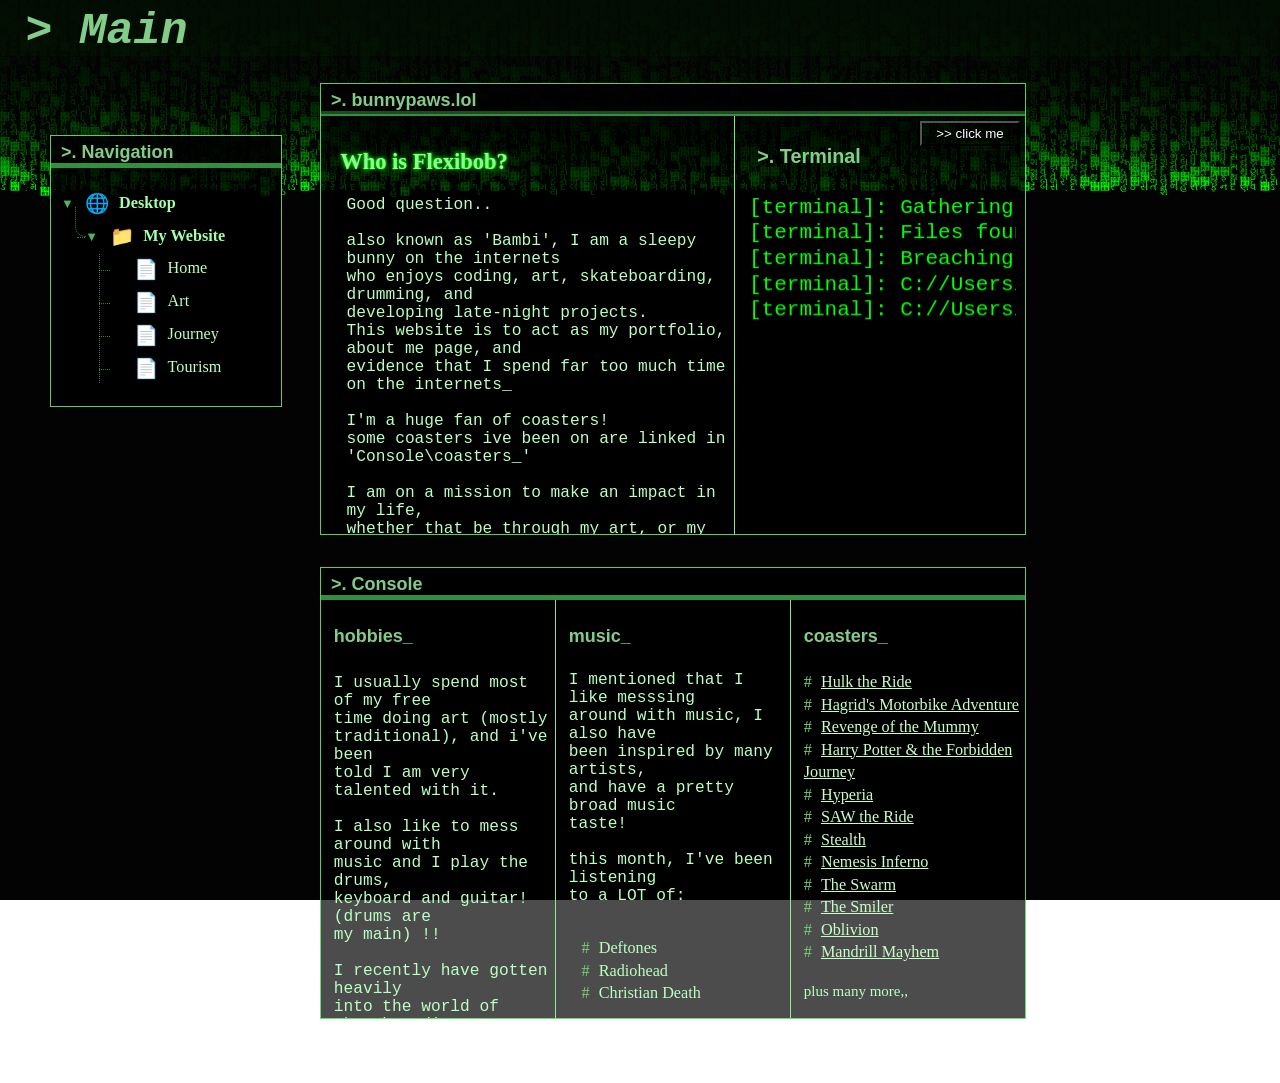
<file: index.html>
<!DOCTYPE html>
<html lang="en">

 	<head>
        	<meta charset="UTF-8">
        	<meta name="viewport" content="width=device-width, initial-scale=1">
        	<title>bunnypaws.lol </title>
		<link rel="stylesheet" href="main.css">
 	</head>
						<!-- file general stuff ^ -->



<body>
          <canvas id="matrix"></canvas>
          <script src="./script.js"></script>
		  <script src="sound.js"></script>

<!------------------------------------------ HEADER ------------------------------------------>
<header>
	<h1> > Main </h1>
</header>

<!------------------------------------------- MAIN ------------------------------------------->
<main>	
	<div class="top-box">
		<div class="top-header">
        	<h2> >. bunnypaws.lol </h2>
   		</div>


		<div class="content">
   			<div class="left-column">
				<h4> Who is Flexibob? </h4>
				<pre>
Good question..

also known as 'Bambi', I am a sleepy bunny on the internets
who enjoys coding, art, skateboarding, drumming, and 
developing late-night projects.
This website is to act as my portfolio, about me page, and 
evidence that I spend far too much time on the internets_

I'm a huge fan of coasters!
some coasters ive been on are linked in 'Console\coasters_'

I am on a mission to make an impact in my life,
whether that be through my art, or my music!
+ please DM me to tell me what you think of my website !!
				</pre>
				<p>..furthermore, welcome to my website <mark>||</mark></p> 
    		</div>
    
    		<div class="right-column">
				<h3> >. Terminal  </h3>
				<button id="sound">click me</button>
					<div class="terminal-container">
        				<canvas id="terminal"></canvas>
						<script src="terminal.js"></script>
    				</div>
    		</div>
		</div>
	</div>



	<div class="middle-box">
		<div class="middle-header">
        	<h2> >. Console </h2>
   		</div>

		<div class="content">
			<div class="mid-left-column">
				<h2> hobbies_ </h2>
					<pre> 
I usually spend most of my free
time doing art (mostly 
traditional), and i've been 
told I am very talented with it.

I also like to mess around with
music and I play the drums, 
keyboard and guitar! (drums are
my main) !!

I recently have gotten heavily
into the world of skateboarding..
..and a world of hurt,, :<

I play a ton of games also_
					</pre>
			</div>

			<div class="mid-middle-column">
				<h2> music_ </h2>
					<pre>
I mentioned that I like messsing 
around with music, I also have 
been inspired by many artists, 
and have a pretty broad music
taste!

this month, I've been listening 
to a LOT of:</pre>
					<ul>
						<li>Deftones</li>				
						<li>Radiohead</li>
						<li>Christian Death</li>
					</ul>
				<pre>
Monthly favourite song:
Blood Moon - Christian Death !!
</pre>
			</div>

			<div class="mid-right-column">
				<h2> coasters_ </h2>
					<ul>
						<li><a href="https://www.youtube.com/watch?v=3lJ-hBUtuXA">Hulk the Ride</a>
						<li><a href="https://www.youtube.com/watch?v=cMtR5_TinqE">Hagrid's Motorbike Adventure</a>
						<li><a href="https://www.youtube.com/watch?v=Abu0j4d1TNw">Revenge of the Mummy</a>
						<li><a href="https://www.youtube.com/watch?v=KN07GrA80xg">Harry Potter & the Forbidden Journey</a>
						<li><a href="https://www.youtube.com/watch?v=YuTRrkeUIc8">Hyperia</a>
						<li><a href="https://www.youtube.com/watch?v=oW6t_MiUy1w">SAW the Ride</a>
						<li><a href="https://www.youtube.com/watch?v=BiTXTGftQzk">Stealth</a>
						<li><a href="https://www.youtube.com/watch?v=_OPF0tgp268">Nemesis Inferno</a>
						<li><a href="https://www.youtube.com/watch?v=UcwkE-jlQF4">The Swarm</a>
						<li><a href="https://www.youtube.com/watch?v=DCAAUtxbdFw">The Smiler</a>
						<li><a href="https://www.youtube.com/watch?v=VgpK2D2wwFA">Oblivion</a>
						<li><a href="https://www.youtube.com/watch?v=PHlVgDwYnas">Mandrill Mayhem</a>
					</ul>
				<br>
				<p><small>plus many more,,<small></p>
			</div>
		</div>

</main>
<!------------------------------------------ ASIDE ----------------------------------------------->
<aside>
    <div class="nav-header">
        <h2> >. Navigation</h2>
    </div>

    <div class="nav-tree">
        <details class="folder" open>
            <summary>
                <span class="folder-icon">🌐</span>
                <span class="folder-title">Desktop</span>
            </summary>
            <details class="folder" open>
                <summary>
                    <span class="folder-icon">📁</span>
                    <span class="folder-title">My Website</span>
                </summary>
                <ul class="nested">
                    <li class="file"><span class="file-icon">📄</span><a href="index.html">Home</a></li>
                    <li class="file"><span class="file-icon">📄</span><a href="../Art/art.html">Art</a></li>
                    <li class="file"><span class="file-icon">📄</span><a href="../Journey/journey.html">Journey</a></li>
					<li class="file"><span class="file-icon">📄</span><a href="../Tourism/tourism.html">Tourism</a></li>
				</ul>
            </details>
        </details>
    </div>
</aside>

<!----->
<script src="sound.js"></script>
</body>
</html>
</file>
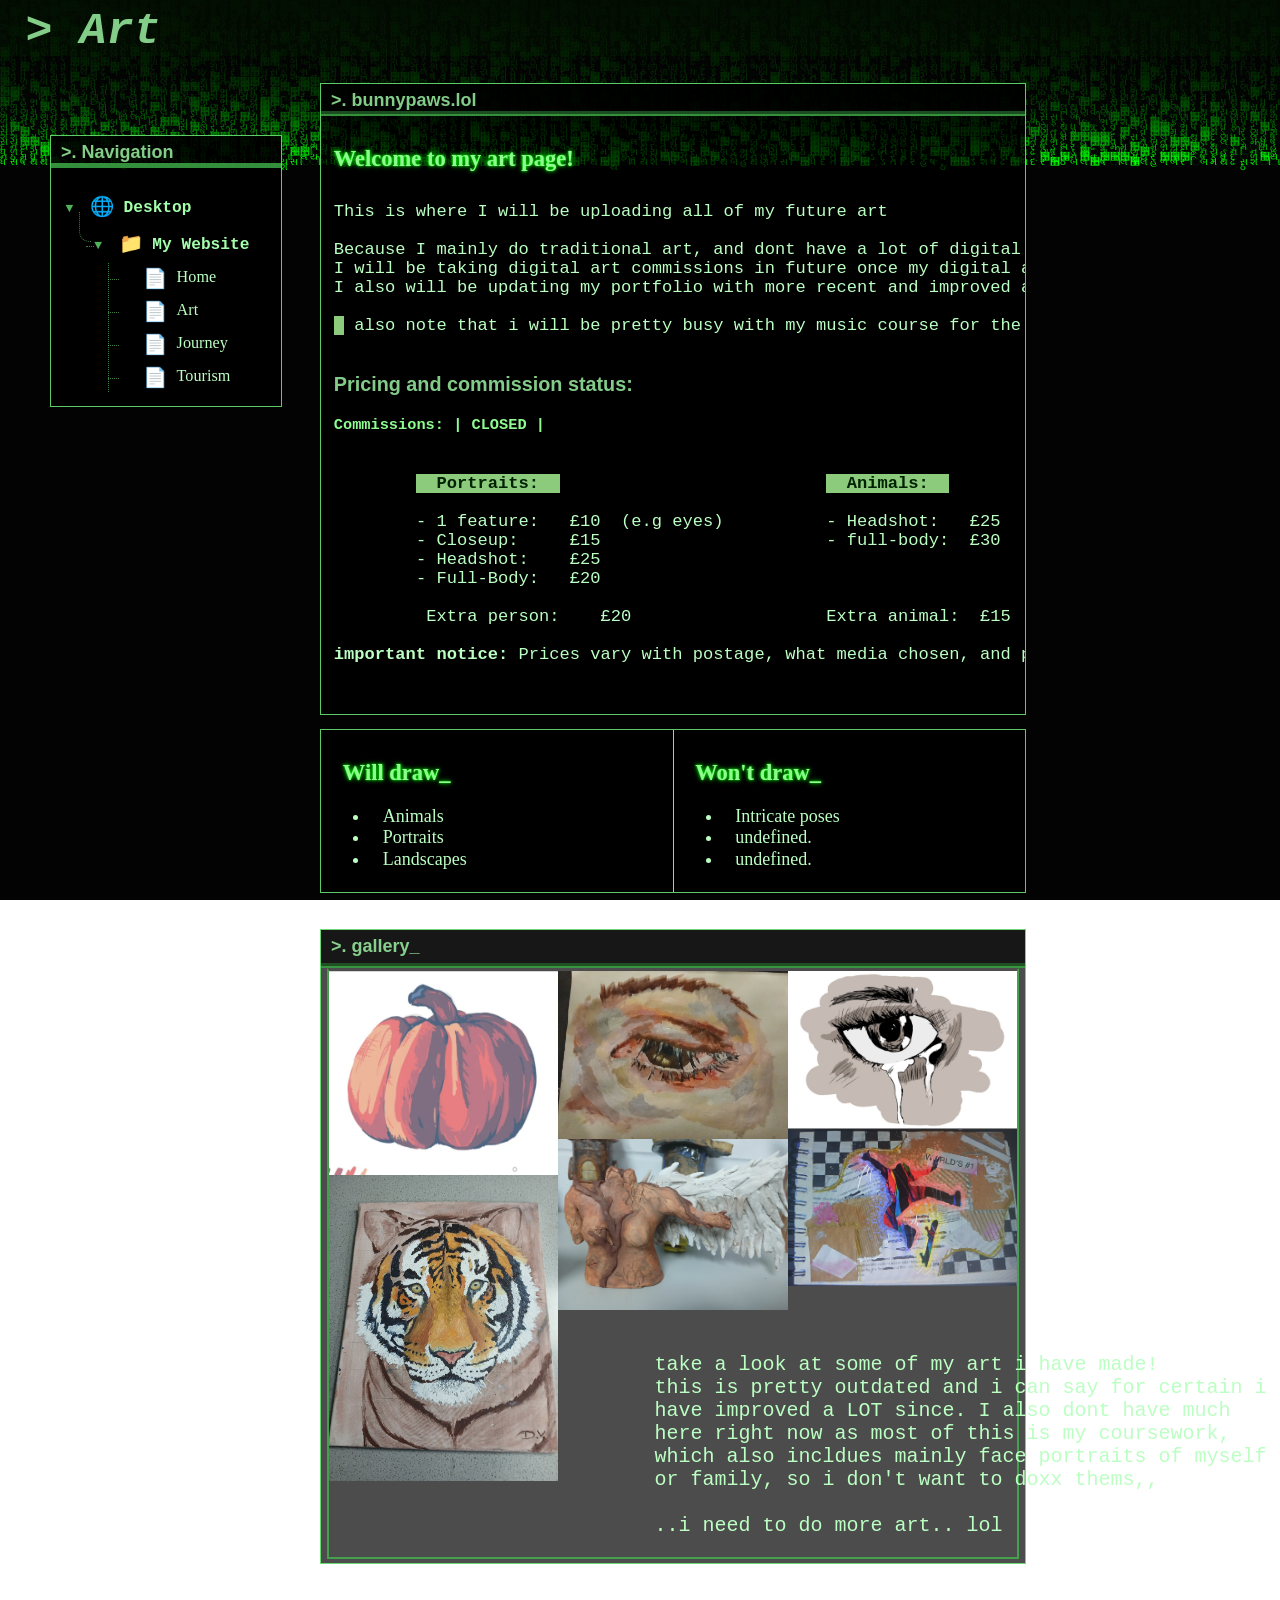
<file: Art/art.html>
<!------------------------------------------ HEADER ------------------------------------------>
<!DOCTYPE html>
<html lang="en">

 	<head>
        	<meta charset="UTF-8">
        	<meta name="viewport" content="width=device-width, initial-scale=1">
        	<title>bunnypaws.lol </title>
		<link rel="stylesheet" href="art.css">
 	</head>
						<!-- file general stuff ^ -->



<body>
          <canvas id="matrix"></canvas>
          <script src="./script.js"></script>


<header>
	<h1> > Art </h1>
</header>

<!------------------------------------------- MAIN ------------------------------------------->
<main>
	<div class="top-box">
		<div class="top-header">
        	<h2> >. bunnypaws.lol </h2>
   		</div>

		<div class="top-content">
			<h4> Welcome to my art page!</h4>
			<pre>
This is where I will be uploading all of my future art

Because I mainly do traditional art, and dont have a lot of digital art to display,
I will be taking digital art commissions in future once my digital art portfolio is built.
I also will be updating my portfolio with more recent and improved artwork in future.

<mark> </mark> also note that i will be pretty busy with my music course for the next few years xwx
			</pre>
			<h3> Pricing and commission status:</h3>
				<h6> Commissions: | CLOSED | </h6>
				<br>

				<pre id="coms">
	<mark><strong>  Portraits:  </mark>				<mark>  Animals:  </strong></mark>
	
	- 1 feature:   £10  (e.g eyes)	        - Headshot:   £25
	- Closeup:     £15			- full-body:  £30
	- Headshot:    £25
	- Full-Body:   £20
						
	 Extra person:    £20			Extra animal:  £15

<strong>important notice:</strong> Prices vary with postage, what media chosen, and postage.</pre>
		</div>
	</div>	




	<div class="mid-box">
		<div class="mid-content">
		
   			<div class="mid-left-column">
				<h4> Will draw_ </h4>
				<ul>
					<li>Animals</li>
					<li>Portraits</li>
					<li>Landscapes</li>
				</ul>
    		</div>
    
    		<div class="mid-right-column">
				<h4> Won't draw_  </h4>
				<ul>
					<li>Intricate poses</li>
					<li>undefined.</li>
					<li>undefined.</li>
				</ul>
    		</div>

		</div>
	</div>


<!--------------------------------------- GALLERY -------------------------------------------->

	<div class="art-box">
		<div class="art-header">
        	<h2> >. gallery_ </h2>
   		</div>
		<div class="art-border">
			
			<div class="art-content">

   				<div class="art-left-column">
					<img src="../Art/1.jpeg" alt="me">
					<img src="../Art/2.jpg" alt="me">
	

    			</div>
    
    			<div class="art-middle-column">
					<img src="../Art/6.jpg" alt="me">
					<img src="../Art/7.jpg" alt="me">
					<pre>

	take a look at some of my art i have made!
	this is pretty outdated and i can say for certain i 
	have improved a LOT since. I also dont have much 
	here right now as most of this is my coursework, 
	which also incldues mainly face portraits of myself 
	or family, so i don't want to doxx thems,,

	..i need to do more art.. lol</pre>
    			</div>

				<div class="art-right-column">
					<img src="../Art/8.jpg" alt="me">
					<img src="../Art/4.jpg" alt="me">
					
			
    			</div>
			</div>
		</div>

	</div>



</main>
<!---------------------------------------- ASIDE --------------------------------------------->
<aside>
    <div class="nav-header">
        <h2> >. Navigation</h2>
    </div>

    <div class="nav-tree">
        <details class="folder" open>
            <summary>
                <span class="folder-icon">🌐</span>
                <span class="folder-title">Desktop</span>
            </summary>
            <details class="folder" open>
                <summary>
                    <span class="folder-icon">📁</span>
                    <span class="folder-title">My Website</span>
                </summary>
                <ul class="nested">
                    <li class="file"><span class="file-icon">📄</span><a href="../index.html">Home</a></li>
                    <li class="file"><span class="file-icon">📄</span><a href="../Art/art.html">Art</a></li>
                    <li class="file"><span class="file-icon">📄</span><a href="../Journey/journey.html">Journey</a></li>
					<li class="file"><span class="file-icon">📄</span><a href="../Tourism/tourism.html">Tourism</a></li>
				</ul>
            </details>
        </details>
    </div>
</aside>

<!------------------------------------------ FOOTER ------------------------------------------>





</body>
</html>
</file>
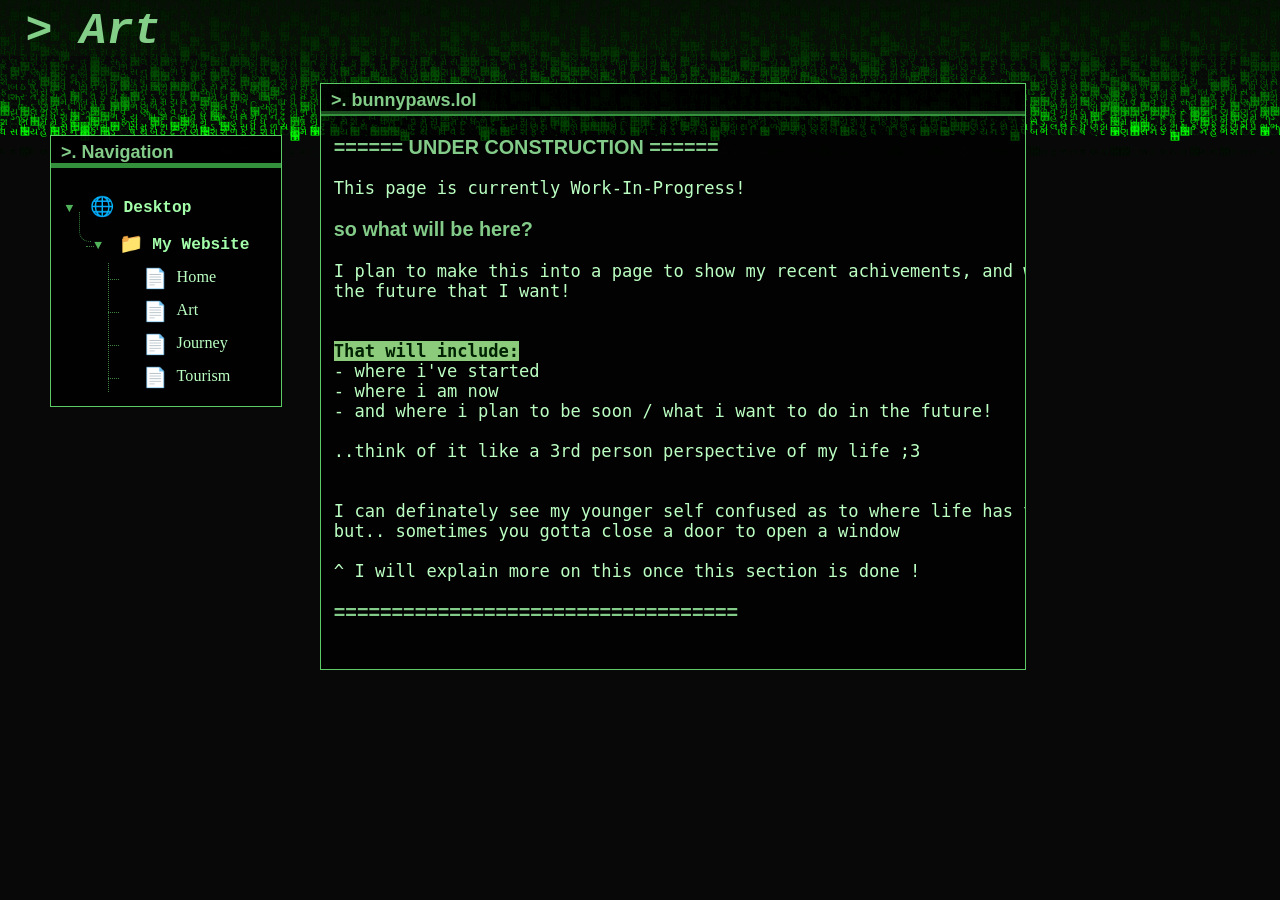
<file: Journey/journey.html>
<!------------------------------------------ HEADER ------------------------------------------>
<!DOCTYPE html>
<html lang="en">

 	<head>
        	<meta charset="UTF-8">
        	<meta name="viewport" content="width=device-width, initial-scale=1">
        	<title>bunnypaws.lol </title>
		<link rel="stylesheet" href="journey.css">
 	</head>
						<!-- file general stuff ^ -->



<body>
          <canvas id="matrix"></canvas>
          <script src="./script.js"></script>


<header>
	<h1> > Art </h1>
</header>

<!------------------------------------------- MAIN ------------------------------------------->
<main>
	<div class="top-box">
		<div class="top-header">
        	<h2> >. bunnypaws.lol </h2>
   		</div>

		<div class="top-content">
			<pre>
<h3>====== UNDER CONSTRUCTION ======</h3>This page is currently Work-In-Progress!
<h3>so what will be here?</h3>I plan to make this into a page to show my recent achivements, and where I am on my journey to
the future that I want! 


<strong><mark>That will include:</mark></strong>
- where i've started
- where i am now
- and where i plan to be soon / what i want to do in the future!

..think of it like a 3rd person perspective of my life ;3


I can definately see my younger self confused as to where life has taken me, 
but.. sometimes you gotta close a door to open a window 

^ I will explain more on this once this section is done !
<h3>===================================</h3>
			</pre>
</main>
<!---------------------------------------- ASIDE --------------------------------------------->
<aside>
    <div class="nav-header">
        <h2> >. Navigation</h2>
    </div>

    <div class="nav-tree">
        <details class="folder" open>
            <summary>
                <span class="folder-icon">🌐</span>
                <span class="folder-title">Desktop</span>
            </summary>
            <details class="folder" open>
                <summary>
                    <span class="folder-icon">📁</span>
                    <span class="folder-title">My Website</span>
                </summary>
                <ul class="nested">
                    <li class="file"><span class="file-icon">📄</span><a href="../index.html">Home</a></li>
                    <li class="file"><span class="file-icon">📄</span><a href="../Art/art.html">Art</a></li>
                    <li class="file"><span class="file-icon">📄</span><a href="../Journey/journey.html">Journey</a></li>
					<li class="file"><span class="file-icon">📄</span><a href="../Tourism/tourism.html">Tourism</a></li>
				</ul>
            </details>
        </details>
    </div>
</aside>

<!------------------------------------------ FOOTER ------------------------------------------>





</body>
</html>
</file>
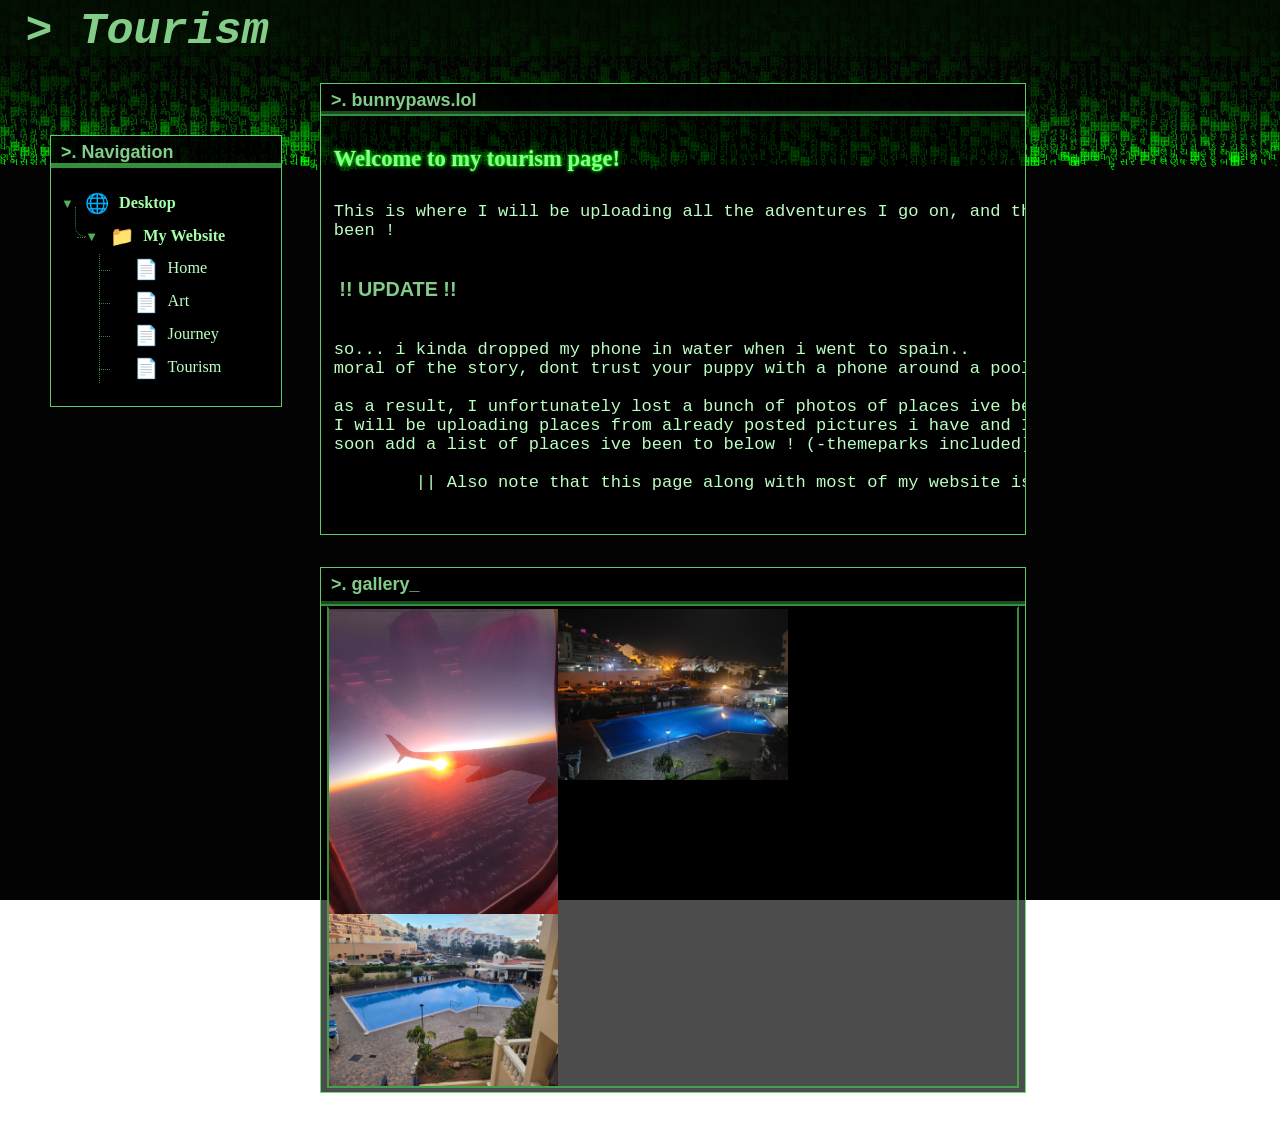
<file: Tourism/tourism.html>
<!DOCTYPE html>
<html lang="en">

 	<head>
        	<meta charset="UTF-8">
        	<meta name="viewport" content="width=device-width, initial-scale=1">
        	<title>bunnypaws.lol </title>
		<link rel="stylesheet" href="tourism.css">
 	</head>
						<!-- file general stuff ^ -->



<body>
          <canvas id="matrix"></canvas>
          <script src="./script.js"></script>

<!------------------------------------------ HEADER ------------------------------------------>
<header>
	<h1> > Tourism </h1>
</header>
<!---------------------------------------- MAIN (Top) ---------------------------------------->
<main>
   <div class="top-box">
		<div class="top-header">
        	<h2> >. bunnypaws.lol</h2>
   		</div>

		<div class="top-content">
			<h4> Welcome to my tourism page! </h4>
			<pre>
This is where I will be uploading all the adventures I go on, and the places ive 
been !

<h3> !! UPDATE !!</h3>
so... i kinda dropped my phone in water when i went to spain.. 
moral of the story, dont trust your puppy with a phone around a pool xwx

as a result, I unfortunately lost a bunch of photos of places ive been to. :<
I will be uploading places from already posted pictures i have and I will
soon add a list of places ive been to below ! (-themeparks included)

        || Also note that this page along with most of my website is W.I.P,, wahhh ||
			</pre>
        </div>
		
    </div>
			

<!------------------------------------- Gallery (Middle) ------------------------------------->

    <div class="tourism-box">
		<div class="tourism-header">
        	<h2> >. gallery_ </h2>
   		</div>
		<div class="tourism-border">
			<div class="tourism-content">
		
   				<div class="tourism-left-column">
					<img src="../Tourism/plane1.jpg" alt="me">
					<img src="../Tourism/daypool.jpg" alt="me">


    			</div>
    
    			<div class="tourism-middle-column">
					<img src="../Tourism/nightpool.jpg" alt="me">

					
    			</div>

				<div class="tourism-right-column">

					
			
    			</div>
			</div>
		</div>

	</div>
</main>
<!---------------------------------------- ASIDE --------------------------------------------->
<aside>
    <div class="nav-header">
        <h2> >. Navigation</h2>
    </div>

    <div class="nav-tree">
        <details class="folder" open>
            <summary>
                <span class="folder-icon">🌐</span>
                <span class="folder-title">Desktop</span>
            </summary>
            <details class="folder" open>
                <summary>
                    <span class="folder-icon">📁</span>
                    <span class="folder-title">My Website</span>
                </summary>
                <ul class="nested">
                    <li class="file"><span class="file-icon">📄</span><a href="../index.html">Home</a></li>
                    <li class="file"><span class="file-icon">📄</span><a href="../Art/art.html">Art</a></li>
                    <li class="file"><span class="file-icon">📄</span><a href="../Journey/journey.html">Journey</a></li>
					<li class="file"><span class="file-icon">📄</span><a href="../Tourism/tourism.html">Tourism</a></li>
                </ul>
            </details>
        </details>
    </div>
</aside>

<!------------------------------------------ FOOTER ------------------------------------------>





</body>
</html>
</file>
<file: main.css>
/*  |---------------------------------------- MATRIX ----------------------------------------|    */		
canvas#matrix {
    position: fixed;
    top: 0;
    left: 0;
    width: 100%;
    height: 100%;
    z-index: -1;          /* sit behind everything */
    pointer-events: none; /* make clicks go through */
}

body {
    margin: 0;            /* remove default page spacing */
}


/*  |---------------------------------------- GENERAL ---------------------------------------|    */		

h1 {
	font-size: 5vh;
	font-family: 'Courier New', monospace;
    color: rgba(164, 255, 171, 0.795);
    font-style: oblique;
}

h2 {
    font-size: 2vh;
    font-family: Tohoma, "Microsoft Sans Serif", sans-serif;
    color: rgba(164, 255, 171, 0.795);
}

h3 {
    font-size: 2.2vh;
    font-family: Tohoma, "Microsoft Sans Serif", sans-serif;
    color: rgba(164, 255, 171, 0.795);
}

h4 {
    font-size: 2.5vh;
    color: #8efc8e;
    text-shadow: 0 0 2px #00ff00, 0 0 5px #00ff00;
}

a {
    color: rgb(200, 255, 200);

}

mark {
    color: rgba(167, 243, 148, 0);
    background-color: rgba(167, 243, 148, 0.836);
}


/*  |---------------------------------------- HEADER ----------------------------------------|    */ 

header {
    height: 6.2vh;
	background-color: rgba(14, 83, 0, 0.1);
    overflow: hidden;
}

header h1 {
    text-indent: 2vw;
    line-height: 0.5vh;
}

/*  |------------------------------------- MAIN (TOP) ---------------------------------------|    */		
/* TOP_BOX_HEADER */
.top-header {
    width: 100vw;
    height: 3vh;
    text-align: left;
    text-indent: 10px;
    line-height: 3px;

    border-bottom: 5px groove;
    border-color: rgba(66, 180, 76, 0.795);
    background-color: rgba(0, 0, 0, 0.7);
}

#sound {
    position: absolute;
    top: 5px;
    right: 5px;
    width: 100px;
    height: 25px;
    color: white;
    background-color: rgba(0, 0, 0, 0);
    z-index: 10;
    cursor: pointer;
}

#sound:disabled {
    opacity: 0.5;
    cursor: not-allowed;
}


/* TOP_BOX */
.top-box {
	width: 55vw;                               /* 1: position values */	
	height: 50vh;
	margin-left: 25%;
    margin-top: 3vh;
    margin-bottom: 2.5%;

	border: 0.15vw solid;                        /* 2: style values */	
    border-color: rgba(116, 255, 127, 0.795);
    background-color: rgba(0, 0, 0, 0.7);
    color: rgb(187, 255, 194);
    font-size: 20px;

	display: flex;	                            /* 3: display values */	
    flex-direction: column;
    justify-content: flex-start;	
	align-items: stretch;
    overflow: hidden;
}


/* BOX_CONTENT */
.content {
    display: flex;
    flex: 1;
}


/* TOP_BOX --- left */
.left-column {
    flex: 5;
    padding-left: 2vw;
    padding-top: 5px;
    border-right: 0.1vw solid rgba(153, 255, 161, 0.89);

    font-size: 2vh;
    line-height: 1;
}

.left-column h4 {
    margin-bottom: 2.5vh;
    text-indent: -0.5vw;
}


/* TOP_BOX --- right */
.right-column {
    flex: 3.5;
    padding: 1vh;
    text-indent: 1vw;
    display: flex;
    flex-direction: column;
    position: relative;
}


/* terminal/canvas */
.terminal-container {
    position: relative;
    flex: 1;              
    overflow: hidden;
}

.terminal-container canvas#terminal {
    position: absolute;
    top: 0;
    left: 0;
    width: 100%;
    height: 100%;
}

.terminal-button {
    position: absolute;
    top: 5px;
    right: 5px;
    z-index: 10;
}



/*  |----------------------------------- MAIN (MIDDLE) --------------------------------------|    */
/* MIDDLE_BOX_HEADER */
.middle-header {
    width: 100vw;
    height: 3vh;
    text-align: left;
    text-indent: 10px;
    line-height: 3px;

    border-bottom: 5px solid;
    border-color: rgba(66, 180, 76, 0.795);
    background-color: rgba(0, 0, 0, 0.7);
}

/* MIDDLE_BOX_TOP */
.middle-box {
	width: 55vw;                               /* 1: position values */	
	height: 50vh;
	margin-left: 25%;
	margin-top: 2.5%;
    margin-bottom: 5%;

	border: 0.15vw solid;                        /* 2: style values */	
    background-color: rgba(0, 0, 0, 0.7);
	border-color: rgba(116, 255, 127, 0.795);
    color: rgb(187, 255, 194);
    font-size: 20px;

	display: flex;	                            /* 3: display values */	
    flex-direction: column;
    justify-content: flex-start;	
	align-items: stretch;
    overflow: hidden;
}





/* MIDDLE_BOX --- left */
.mid-left-column {
    flex: 3;
    padding-left: 1vw;
    padding-top: 2vh;

    font-size: 2vh;
    line-height: 0.8vh;
}

.mid-left-column h4 {
    margin-bottom: 3.5vh;
    text-indent: -0.5vw;

}

/* MIDDLE_BOX --- middle */
.mid-middle-column {
    flex: 3;
    padding-left: 1vw;
    padding-top: 2vh;

    font-size: 2vh;
    line-height: 0.8vh;
    

    display: flex;
    flex-direction: column;
    border-right: 0.1vw solid rgba(153, 255, 161, 0.89);
    border-left:  0.1vw solid rgba(153, 255, 161, 0.89);
}

.mid-middle-column li {
    text-indent: 1vw;
}

/* MIDDLE_BOX --- right */
.mid-right-column {
    flex: 3;
    padding-left: 1vw;
    padding-top: 2vh;

    font-size: 2vh;
    line-height: 0.8vh;

    display: flex;
    flex-direction: column;
}

.mid-right-column p {
    margin-top: 0;
}

a {
    font-size: 1.8vh;
}

ul {
    list-style: none;
    padding-left: 0;
    font-size: 1.8vh;
    line-height: 2.5vh;
}

li::before {
    content: "# ";   /* hacker prompt style */
    color: rgb(120, 207, 120);
    margin-right: 5px;
}

.content pre {
    line-height: 2vh;
    white-space: pre-wrap;
    font-size: 1.8vh;
    padding-right: 5px;
}

/*  |---------------------------------------- ASIDE ----------------------------------------|    */	

aside {
    width: 18vw;
    height: 30vh;
    position: fixed;
    top: 15vh;
    margin-left: 50px;

    border: 0.15vw solid;
    border-color: rgba(116, 255, 127, 0.795);
    background-color: rgba(0, 0, 0, 0.7);
    color: rgb(187, 255, 194);

    font-size: 20px;
    display: flex;
    flex-direction: column;
    align-items: flex-start;
    overflow: hidden;
}

.nav-header {
    width: 100%;
    height: 3vh;
    text-align: left;
    text-indent: 10px;
    line-height: 3px;

    border-bottom: 5px solid;
    border-color: rgba(66, 180, 76, 0.795);
    background-color: rgba(0, 0, 0, 0.7);
}

.nav-tree {
    width: 100%;
    height: 100%;
    background-color: rgba(0, 0, 0, 0.4);
    padding: 2vh 0 2vh 10px;
    overflow: auto;
}

.nav-tree details {
    list-style: none;
    margin: 0.2em 0;
    line-height: 1.8em;
    font-size: 1.8vh;
}

.nav-tree details > summary {
    cursor: pointer;
    user-select: none;
    display: flex;
    align-items: center;
    position: relative;
    padding-left: 1.5em;
    list-style: none;
}

/* Arrow indicator with ::before */
.nav-tree details > summary::before {
    content: '▼';
    position: absolute;
    left: 0;
    color: rgba(116, 255, 127, 0.7);
    font-size: 0.8em;
    transition: transform 0.2s;
}

.nav-tree details:not([open]) > summary::before {
    content: '▶';
}

/* Tree connectors with ::after */
.nav-tree details > details > summary::after {
    content: '';
    position: absolute;
    left: -0.5em;
    top: 0.9em;
    width: 0.5em;
    height: 1px;
    border-bottom: 1px dotted rgba(116, 255, 127, 0.5);
}

.nav-tree details > details {
    margin-left: 1.5em;
    position: relative;
}

.nav-tree details > details::before {
    content: '';
    position: absolute;
    left: -0.65em;
    top: -0.9em;
    width: 0.65em;
    height: 1.8em;
    border: 1px dotted rgba(116, 255, 127, 0.5);
    border-right: none;
    border-top: none;
    border-radius: 0 0 0 0.65em;
}

.nav-tree .nested {
    list-style: none;
    padding-left: 0;
    margin: 0;
    margin-left: 1.5em;
    position: relative;
}

.nav-tree .nested::before {
    content: '';
    position: absolute;
    left: -0.65em;
    top: 0;
    width: 1px;
    height: 100%;
    border-left: 1px dotted rgba(116, 255, 127, 0.5);
}

.nav-tree .nested li {
    margin: 0.2em 0;
    line-height: 1.8em;
    font-size: 1.8vh;
    position: relative;
    padding-left: 1.5em;
}

.nav-tree .nested li::before {
    content: '';
    position: absolute;
    left: -0.65em;
    top: 0.9em;
    width: 0.65em;
    height: 1px;
    border-bottom: 1px dotted rgba(116, 255, 127, 0.5);
}

.folder-icon, .file-icon {
    margin-right: 0.5em;
    font-size: 1.2em;
    vertical-align: middle;
}

.folder-title {
    font-weight: bold;
    color: rgb(164, 255, 171);
    user-select: none;
}

.nav-tree a {
    text-decoration: none;
    color: rgb(187, 255, 194);
    font-size: 1.8vh;
}



/*  |--------------------------------------- HEADER ----------------------------------------|    */	

footer {
    height: 30vh;
	background-color: rgba(14, 83, 0, 0.1);
}
</file>
<file: Art/art.css>
/* full‑screen matrix background */
canvas#matrix {
    position: fixed;
    top: 0;
    left: 0;
    width: 100%;
    height: 100%;
    z-index: -1;          /* sit behind everything */
    pointer-events: none; /* make clicks go through */
}

body {
    margin: 0;            /* remove default page spacing */
}

/*  |---------------------------------------- GENERAL ---------------------------------------|    */		

h1 {
	font-size: 5vh;
	font-family: 'Courier New', monospace;
    color: rgba(164, 255, 171, 0.795);
    font-style: oblique;
}

h2 {
    font-size: 2vh;
    font-family: Tohoma, "Microsoft Sans Serif", sans-serif;
    color: rgba(164, 255, 171, 0.795);
}

h3 {
    font-size: 2.2vh;
    font-family: Tohoma, "Microsoft Sans Serif", sans-serif;
    color: rgba(164, 255, 171, 0.795);
}

h4 {
    font-size: 2.5vh;
    color: #8efc8e;
    text-shadow: 0 0 2px #00ff00, 0 0 5px #00ff00;
}

h6 {
    font-size: 1.7vh;
    font-family: 'Courier New', Courier, monospace;
    color: #8efc8e;
    font-style: bold;
    margin: 0vh;
}

a {
    color: rgb(200, 255, 200);

}

mark {
    color: rgb(0, 34, 3);
    background-color: rgba(167, 243, 148, 0.836);
}

/*  |---------------------------------------- HEADER ----------------------------------------|    */ 

header {
    height: 6.2vh;
	background-color: rgba(14, 83, 0, 0.1);
    overflow: hidden;
}

header h1 {
    text-indent: 2vw;
    line-height: 0.5vh;
}

/*  |------------------------------------- MAIN (TOP) ---------------------------------------|    */		
/* TOP_BOX_HEADER */
.top-header {
    width: 100vw;
    height: 3vh;
    text-align: left;
    text-indent: 10px;
    line-height: 3px;

    border-bottom: 5px groove;
    border-color: rgba(66, 180, 76, 0.795);
    background-color: rgba(0, 0, 0, 0.7);
}


/* TOP_BOX */
.top-box {
	width: 55vw;                               /* 1: position values */	
	height: 70vh;
	margin-left: 25%;
    margin-top: 3vh;
    margin-bottom: 2.5%;

	border: 0.15vw solid;                        /* 2: style values */	
    border-color: rgba(116, 255, 127, 0.795);
    background-color: rgba(0, 0, 0, 0.7);
    color: rgb(187, 255, 194);
    font-size: 20px;

	display: flex;	                            /* 3: display values */	
    flex-direction: column;
    justify-content: flex-start;	
	align-items: stretch;
    overflow: hidden;
}

.top-content {
    margin-left: 1vw;
}

.top-content pre {
    font-size: 1.9vh;
}

#coms {
    font-family: 'Courier New', Courier, monospace;
}



details {
    margin-top: 1vh;
    padding: 0.5vh;
}

summary {
    cursor: pointer;
    color: #8efc8e;
    font-family: 'Courier New', monospace;
}

summary:hover {
    text-shadow: 0 0 5px #00ff00;
}








/*  |------------------------------------ MAIN (MIDDLE) -------------------------------------|    */		

.mid-box {
	width: 55vw;                               /* 1: position values */	
	height: 18vh;
	margin-left: 25%;
    margin-top: -2vh;
    margin-bottom: 4vh;

	border: 0.15vw solid;                        /* 2: style values */	
    border-color: rgba(116, 255, 127, 0.795);
    background-color: rgba(0, 0, 0, 0.7);
    color: rgb(187, 255, 194);
    font-size: 20px;

	display: flex;	                            /* 3: display values */	
    flex-direction: column;
    justify-content: flex-start;	
	align-items: stretch;
    overflow: hidden;
}

.mid-content {
    display: flex;
    flex: 1;
}

/* MIDDLE_BOX --- left */
.mid-left-column {
    flex: 1;
    padding: 1vh;
    text-indent: 1vw;

    font-size: 2vh;
    line-height: 0.8vh;
    border-right: 0.1vw solid rgba(153, 255, 161, 0.89);
}

/* MIDDLE_BOX --- right */
.mid-right-column {
    flex: 1;
    padding: 1vh;
    text-indent: 1vw;

    font-size: 2vh;
    line-height: 0.8vh;
}


.mid-content li {
     line-height: 2.4vh;
}

/*  |------------------------------------- MAIN (ART) --------------------------------------|

/* TOP_BOX */
.art-box {
	width: 55vw;                               /* 1: position values */	
	height: auto;
    margin-left: 25%;
    margin-top: 3vh;
    margin-bottom: 2.5%;

	border: 0.15vw solid;                        /* 2: style values */	
    border-color: rgba(116, 255, 127, 0.795);
    background-color: rgba(0, 0, 0, 0.7);
    color: rgb(187, 255, 194);
    font-size: 20px;

	display: flex;	                            /* 3: display values */	
    flex-direction: column;
    justify-content: flex-start;	
	align-items: stretch;
}

.art-header { 
    height: 100%;
    width: auto;

    text-align: left;
    text-indent: 10px;
    line-height: 3px;

    border-bottom: 5px groove;
    border-color: rgba(66, 180, 76, 0.795);
    background-color: rgba(0, 0, 0, 0.7);

}

.art-content {
    display: flex;
    flex: 1;
    padding-top: 1px;
}

/* ART_BOX --- left */
.art-left-column {
    flex: 1;
    min-width: 0;
}
/* ART_BOX --- middle */
.art-middle-column {
    flex: 1;
    min-width: 0;
}

/* ART_BOX --- right */
.art-right-column {
    flex: 1;
    min-width: 0;
}

.art-content img {
    width: 100%;
    height: auto;
    display: block;
}

.art-border {
    margin-left: 0.5vw;
    margin-right: 0.5vw;
    margin-bottom: 0.3vw;
    border: solid rgba(66, 180, 76, 0.8);
    border-width: 2px;
    border-top-color: rgba(66, 180, 76, 0);
}



/*  |---------------------------------------- ASIDE ----------------------------------------|    */	

aside {
    width: 18vw;
    height: 30vh;
    position: fixed;
    top: 15vh;
    margin-left: 50px;

    border: 0.15vw solid;
    border-color: rgba(116, 255, 127, 0.795);
    background-color: rgba(0, 0, 0, 0.7);
    color: rgb(187, 255, 194);

    font-size: 20px;
    display: flex;
    flex-direction: column;
    align-items: flex-start;
    overflow: hidden;
}

.nav-header {
    width: 100%;
    height: 3vh;
    text-align: left;
    text-indent: 10px;
    line-height: 3px;

    border-bottom: 5px solid;
    border-color: rgba(66, 180, 76, 0.795);
    background-color: rgba(0, 0, 0, 0.7);
}

.nav-tree {
    width: 100%;
    height: 100%;
    background-color: rgba(0, 0, 0, 0.4);
    padding: 2vh 0 2vh 10px;
    overflow: hidden;
}

.nav-tree details {
    list-style: none;
    margin: 0.2em 0;
    line-height: 1.8em;
    font-size: 1.8vh;
}

.nav-tree details > summary {
    cursor: pointer;
    user-select: none;
    display: flex;
    align-items: center;
    position: relative;
    padding-left: 1.5em;
    list-style: none;
}

/* Arrow indicator with ::before */
.nav-tree details > summary::before {
    content: '▼';
    position: absolute;
    left: 0;
    color: rgba(116, 255, 127, 0.7);
    font-size: 0.8em;
    transition: transform 0.2s;
}

.nav-tree details:not([open]) > summary::before {
    content: '▶';
}

/* Tree connectors with ::after */
.nav-tree details > details > summary::after {
    content: '';
    position: absolute;
    left: -0.5em;
    top: 0.9em;
    width: 0.5em;
    height: 1px;
    border-bottom: 1px dotted rgba(116, 255, 127, 0.5);
}

.nav-tree details > details {
    margin-left: 1.5em;
    position: relative;
}

.nav-tree details > details::before {
    content: '';
    position: absolute;
    left: -0.65em;
    top: -0.9em;
    width: 0.65em;
    height: 1.8em;
    border: 1px dotted rgba(116, 255, 127, 0.5);
    border-right: none;
    border-top: none;
    border-radius: 0 0 0 0.65em;
}

.nav-tree .nested {
    list-style: none;
    padding-left: 0;
    margin: 0;
    margin-left: 1.5em;
    position: relative;
}

.nav-tree .nested::before {
    content: '';
    position: absolute;
    left: -0.65em;
    top: 0;
    width: 1px;
    height: 100%;
    border-left: 1px dotted rgba(116, 255, 127, 0.5);
}

.nav-tree .nested li {
    margin: 0.2em 0;
    line-height: 1.8em;
    font-size: 1.8vh;
    position: relative;
    padding-left: 1.5em;
}

.nav-tree .nested li::before {
    content: '';
    position: absolute;
    left: -0.65em;
    top: 0.9em;
    width: 0.65em;
    height: 1px;
    border-bottom: 1px dotted rgba(116, 255, 127, 0.5);
}

.folder-icon, .file-icon {
    margin-right: 0.5em;
    font-size: 1.2em;
    vertical-align: middle;
}

.folder-title {
    font-weight: bold;
    color: rgb(164, 255, 171);
    user-select: none;
}

.nav-tree a {
    text-decoration: none;
    color: rgb(187, 255, 194);
    font-size: 1.8vh;
}
</file>
<file: Journey/journey.css>
/* full‑screen matrix background */
canvas#matrix {
    position: fixed;
    top: 0;
    left: 0;
    width: 100%;
    height: 100%;
    z-index: -1;          /* sit behind everything */
    pointer-events: none; /* make clicks go through */
}

body {
    margin: 0;            /* remove default page spacing */
}

/*  |---------------------------------------- GENERAL ---------------------------------------|    */		

h1 {
	font-size: 5vh;
	font-family: 'Courier New', monospace;
    color: rgba(164, 255, 171, 0.795);
    font-style: oblique;
}

h2 {
    font-size: 2vh;
    font-family: Tohoma, "Microsoft Sans Serif", sans-serif;
    color: rgba(164, 255, 171, 0.795);
}

h3 {
    font-size: 2.2vh;
    font-family: Tohoma, "Microsoft Sans Serif", sans-serif;
    color: rgba(164, 255, 171, 0.795);
}

h4 {
    font-size: 2.5vh;
    color: #8efc8e;
    text-shadow: 0 0 2px #00ff00, 0 0 5px #00ff00;
}

h6 {
    font-size: 1.7vh;
    font-family: 'Courier New', Courier, monospace;
    color: #8efc8e;
    font-style: bold;
    margin: 0vh;
}

a {
    color: rgb(200, 255, 200);

}

mark {
    color: rgb(0, 34, 3);
    background-color: rgba(167, 243, 148, 0.836);
}

/*  |---------------------------------------- HEADER ----------------------------------------|    */ 

header {
    height: 6.2vh;
	background-color: rgba(14, 83, 0, 0.1);
    overflow: hidden;
}

header h1 {
    text-indent: 2vw;
    line-height: 0.5vh;
}

/*  |------------------------------------- MAIN (TOP) ---------------------------------------|    */		
/* TOP_BOX_HEADER */
.top-header {
    width: 100vw;
    height: 3vh;
    text-align: left;
    text-indent: 10px;
    line-height: 3px;

    border-bottom: 5px groove;
    border-color: rgba(66, 180, 76, 0.795);
    background-color: rgba(0, 0, 0, 0.7);
}


/* TOP_BOX */
.top-box {
	width: 55vw;                               /* 1: position values */	
	height: 65vh;
	margin-left: 25%;
    margin-top: 3vh;
    margin-bottom: 2.5%;

	border: 0.15vw solid;                        /* 2: style values */	
    border-color: rgba(116, 255, 127, 0.795);
    background-color: rgba(0, 0, 0, 0.7);
    color: rgb(187, 255, 194);
    font-size: 20px;

	display: flex;	                            /* 3: display values */	
    flex-direction: column;
    justify-content: flex-start;	
	align-items: stretch;
    overflow: hidden;
}

.top-content {
    margin-left: 1vw;
}

.top-content pre {
    font-size: 1.9vh;
}

#coms {
    font-family: 'Courier New', Courier, monospace;
}



details {
    margin-top: 1vh;
    padding: 0.5vh;
}

summary {
    cursor: pointer;
    color: #8efc8e;
    font-family: 'Courier New', monospace;
}

summary:hover {
    text-shadow: 0 0 5px #00ff00;
}








/*  |------------------------------------ MAIN (MIDDLE) -------------------------------------|    */		

.mid-box {
	width: 55vw;                               /* 1: position values */	
	height: 18vh;
	margin-left: 25%;
    margin-top: -2vh;
    margin-bottom: 4vh;

	border: 0.15vw solid;                        /* 2: style values */	
    border-color: rgba(116, 255, 127, 0.795);
    background-color: rgba(0, 0, 0, 0.7);
    color: rgb(187, 255, 194);
    font-size: 20px;

	display: flex;	                            /* 3: display values */	
    flex-direction: column;
    justify-content: flex-start;	
	align-items: stretch;
    overflow: hidden;
}

.mid-content {
    display: flex;
    flex: 1;
}

/* MIDDLE_BOX --- left */
.mid-left-column {
    flex: 1;
    padding: 1vh;
    text-indent: 1vw;

    font-size: 2vh;
    line-height: 0.8vh;
    border-right: 0.1vw solid rgba(153, 255, 161, 0.89);
}

/* MIDDLE_BOX --- right */
.mid-right-column {
    flex: 1;
    padding: 1vh;
    text-indent: 1vw;

    font-size: 2vh;
    line-height: 0.8vh;
}


.mid-content li {
     line-height: 2.4vh;
}

/*  |------------------------------------- MAIN (ART) --------------------------------------|

/* TOP_BOX */
.art-box {
	width: 55vw;                               /* 1: position values */	
	height: auto;
    margin-left: 25%;
    margin-top: 3vh;
    margin-bottom: 2.5%;

	border: 0.15vw solid;                        /* 2: style values */	
    border-color: rgba(116, 255, 127, 0.795);
    background-color: rgba(0, 0, 0, 0.7);
    color: rgb(187, 255, 194);
    font-size: 20px;

	display: flex;	                            /* 3: display values */	
    flex-direction: column;
    justify-content: flex-start;	
	align-items: stretch;
}

.art-header { 
    height: 100%;
    width: auto;

    text-align: left;
    text-indent: 10px;
    line-height: 3px;

    border-bottom: 5px groove;
    border-color: rgba(66, 180, 76, 0.795);
    background-color: rgba(0, 0, 0, 0.7);

}

.art-content {
    display: flex;
    flex: 1;
    padding-top: 1px;
}

/* ART_BOX --- left */
.art-left-column {
    flex: 1;
    min-width: 0;
}
/* ART_BOX --- middle */
.art-middle-column {
    flex: 1;
    min-width: 0;
}

/* ART_BOX --- right */
.art-right-column {
    flex: 1;
    min-width: 0;
}

.art-content img {
    width: 100%;
    height: auto;
    display: block;
}

.art-border {
    margin-left: 0.5vw;
    margin-right: 0.5vw;
    margin-bottom: 0.3vw;
    border: solid rgba(66, 180, 76, 0.8);
    border-width: 2px;
    border-top-color: rgba(66, 180, 76, 0);
}



/*  |---------------------------------------- ASIDE ----------------------------------------|    */	

aside {
    width: 18vw;
    height: 30vh;
    position: fixed;
    top: 15vh;
    margin-left: 50px;

    border: 0.15vw solid;
    border-color: rgba(116, 255, 127, 0.795);
    background-color: rgba(0, 0, 0, 0.7);
    color: rgb(187, 255, 194);

    font-size: 20px;
    display: flex;
    flex-direction: column;
    align-items: flex-start;
    overflow: hidden;
}

.nav-header {
    width: 100%;
    height: 3vh;
    text-align: left;
    text-indent: 10px;
    line-height: 3px;

    border-bottom: 5px solid;
    border-color: rgba(66, 180, 76, 0.795);
    background-color: rgba(0, 0, 0, 0.7);
}

.nav-tree {
    width: 100%;
    height: 100%;
    background-color: rgba(0, 0, 0, 0.4);
    padding: 2vh 0 2vh 10px;
    overflow: hidden;
}

.nav-tree details {
    list-style: none;
    margin: 0.2em 0;
    line-height: 1.8em;
    font-size: 1.8vh;
}

.nav-tree details > summary {
    cursor: pointer;
    user-select: none;
    display: flex;
    align-items: center;
    position: relative;
    padding-left: 1.5em;
    list-style: none;
}

/* Arrow indicator with ::before */
.nav-tree details > summary::before {
    content: '▼';
    position: absolute;
    left: 0;
    color: rgba(116, 255, 127, 0.7);
    font-size: 0.8em;
    transition: transform 0.2s;
}

.nav-tree details:not([open]) > summary::before {
    content: '▶';
}

/* Tree connectors with ::after */
.nav-tree details > details > summary::after {
    content: '';
    position: absolute;
    left: -0.5em;
    top: 0.9em;
    width: 0.5em;
    height: 1px;
    border-bottom: 1px dotted rgba(116, 255, 127, 0.5);
}

.nav-tree details > details {
    margin-left: 1.5em;
    position: relative;
}

.nav-tree details > details::before {
    content: '';
    position: absolute;
    left: -0.65em;
    top: -0.9em;
    width: 0.65em;
    height: 1.8em;
    border: 1px dotted rgba(116, 255, 127, 0.5);
    border-right: none;
    border-top: none;
    border-radius: 0 0 0 0.65em;
}

.nav-tree .nested {
    list-style: none;
    padding-left: 0;
    margin: 0;
    margin-left: 1.5em;
    position: relative;
}

.nav-tree .nested::before {
    content: '';
    position: absolute;
    left: -0.65em;
    top: 0;
    width: 1px;
    height: 100%;
    border-left: 1px dotted rgba(116, 255, 127, 0.5);
}

.nav-tree .nested li {
    margin: 0.2em 0;
    line-height: 1.8em;
    font-size: 1.8vh;
    position: relative;
    padding-left: 1.5em;
}

.nav-tree .nested li::before {
    content: '';
    position: absolute;
    left: -0.65em;
    top: 0.9em;
    width: 0.65em;
    height: 1px;
    border-bottom: 1px dotted rgba(116, 255, 127, 0.5);
}

.folder-icon, .file-icon {
    margin-right: 0.5em;
    font-size: 1.2em;
    vertical-align: middle;
}

.folder-title {
    font-weight: bold;
    color: rgb(164, 255, 171);
    user-select: none;
}

.nav-tree a {
    text-decoration: none;
    color: rgb(187, 255, 194);
    font-size: 1.8vh;
}
</file>
<file: Tourism/tourism.css>
/* full‑screen matrix background */
canvas#matrix {
    position: fixed;
    top: 0;
    left: 0;
    width: 100%;
    height: 100%;
    z-index: -1;          /* sit behind everything */
    pointer-events: none; /* make clicks go through */
}

body {
    margin: 0;            /* remove default page spacing */
}

/*  |---------------------------------------- GENERAL ---------------------------------------|    */		

h1 {
	font-size: 5vh;
	font-family: 'Courier New', monospace;
    color: rgba(164, 255, 171, 0.795);
    font-style: oblique;
}

h2 {
    font-size: 2vh;
    font-family: Tohoma, "Microsoft Sans Serif", sans-serif;
    color: rgba(164, 255, 171, 0.795);
}

h3 {
    font-size: 2.2vh;
    font-family: Tohoma, "Microsoft Sans Serif", sans-serif;
    color: rgba(164, 255, 171, 0.795);
}

h4 {
    font-size: 2.5vh;
    color: #8efc8e;
    text-shadow: 0 0 2px #00ff00, 0 0 5px #00ff00;
}

h6 {
    font-size: 1.7vh;
    font-family: 'Courier New', Courier, monospace;
    color: #8efc8e;
    font-style: bold;
    margin: 0vh;
}

a {
    color: rgb(200, 255, 200);

}

/*  |---------------------------------------- HEADER ----------------------------------------|    */ 

header {
    height: 6.2vh;
	background-color: rgba(14, 83, 0, 0.1);
    overflow: hidden;
}

header h1 {
    text-indent: 2vw;
    line-height: 0.5vh;
}

/*  |------------------------------------- MAIN (TOP) ---------------------------------------|    */		

/* TOP_BOX_HEADER */
.top-header {
    width: 100vw;
    height: 3vh;
    text-align: left;
    text-indent: 10px;
    line-height: 3px;

    border-bottom: 5px groove;
    border-color: rgba(66, 180, 76, 0.795);
    background-color: rgba(0, 0, 0, 0.7);
}


/* TOP_BOX */
.top-box {
	width: 55vw;                               /* 1: position values */	
	height: 50vh;
	margin-left: 25%;
    margin-top: 3vh;
    margin-bottom: 2.5%;

	border: 0.15vw solid;                        /* 2: style values */	
    border-color: rgba(116, 255, 127, 0.795);
    background-color: rgba(0, 0, 0, 0.7);
    color: rgb(187, 255, 194);
    font-size: 20px;

	display: flex;	                            /* 3: display values */	
    flex-direction: column;
    justify-content: flex-start;	
	align-items: stretch;
    overflow: hidden;
}

.top-content {
    margin-left: 1vw;
}

.top-content pre {
    font-size: 1.9vh;
}

/*  |------------------------------------ Gallery (MIDDLE) -------------------------------------|    */		

/* TOP_BOX */
.tourism-box {
	width: 55vw;                               /* 1: position values */	
	height: auto;
    margin-left: 25%;
    margin-top: 3vh;
    margin-bottom: 2.5%;

	border: 0.15vw solid;                        /* 2: style values */	
    border-color: rgba(116, 255, 127, 0.795);
    background-color: rgba(0, 0, 0, 0.7);
    color: rgb(187, 255, 194);
    font-size: 20px;

	display: flex;	                            /* 3: display values */	
    flex-direction: column;
    justify-content: flex-start;	
	align-items: stretch;
}

.tourism-header { 
    height: 100%;
    width: auto;

    text-align: left;
    text-indent: 10px;
    line-height: 3px;

    border-bottom: 5px groove;
    border-color: rgba(66, 180, 76, 0.795);
    background-color: rgba(0, 0, 0, 0.7);

}

.tourism-content {
    display: flex;
    flex: 1;
    padding-top: 1px;
}

/* ART_BOX --- left */
.tourism-left-column {
    flex: 1;
    min-width: 0;
}
/* ART_BOX --- middle */
.tourism-middle-column {
    flex: 1;
    min-width: 0;
}

/* ART_BOX --- right */
.tourism-right-column {
    flex: 1;
    min-width: 0;
}

.tourism-content img {
    width: 100%;
    height: auto;
    display: block;
}

.tourism-border {
    margin-left: 0.5vw;
    margin-right: 0.5vw;
    margin-bottom: 0.3vw;
    border: solid rgba(66, 180, 76, 0.8);
    border-width: 2px;
    border-top-color: rgba(66, 180, 76, 0);
}





/*  |---------------------------------------- ASIDE ----------------------------------------|    */	

aside {
    width: 18vw;
    height: 30vh;
    position: fixed;
    top: 15vh;
    margin-left: 50px;

    border: 0.15vw solid;
    border-color: rgba(116, 255, 127, 0.795);
    background-color: rgba(0, 0, 0, 0.7);
    color: rgb(187, 255, 194);

    font-size: 20px;
    display: flex;
    flex-direction: column;
    align-items: flex-start;
    overflow: hidden;
}

.nav-header {
    width: 100%;
    height: 3vh;
    text-align: left;
    text-indent: 10px;
    line-height: 3px;

    border-bottom: 5px solid;
    border-color: rgba(66, 180, 76, 0.795);
    background-color: rgba(0, 0, 0, 0.7);
}

.nav-tree {
    width: 100%;
    height: 100%;
    background-color: rgba(0, 0, 0, 0.4);
    padding: 2vh 0 2vh 10px;
    overflow: auto;
}

.nav-tree details {
    list-style: none;
    margin: 0.2em 0;
    line-height: 1.8em;
    font-size: 1.8vh;
}

.nav-tree details > summary {
    cursor: pointer;
    user-select: none;
    display: flex;
    align-items: center;
    position: relative;
    padding-left: 1.5em;
    list-style: none;
}

/* Arrow indicator with ::before */
.nav-tree details > summary::before {
    content: '▼';
    position: absolute;
    left: 0;
    color: rgba(116, 255, 127, 0.7);
    font-size: 0.8em;
    transition: transform 0.2s;
}

.nav-tree details:not([open]) > summary::before {
    content: '▶';
}

/* Tree connectors with ::after */
.nav-tree details > details > summary::after {
    content: '';
    position: absolute;
    left: -0.5em;
    top: 0.9em;
    width: 0.5em;
    height: 1px;
    border-bottom: 1px dotted rgba(116, 255, 127, 0.5);
}

.nav-tree details > details {
    margin-left: 1.5em;
    position: relative;
}

.nav-tree details > details::before {
    content: '';
    position: absolute;
    left: -0.65em;
    top: -0.9em;
    width: 0.65em;
    height: 1.8em;
    border: 1px dotted rgba(116, 255, 127, 0.5);
    border-right: none;
    border-top: none;
    border-radius: 0 0 0 0.65em;
}

.nav-tree .nested {
    list-style: none;
    padding-left: 0;
    margin: 0;
    margin-left: 1.5em;
    position: relative;
}

.nav-tree .nested::before {
    content: '';
    position: absolute;
    left: -0.65em;
    top: 0;
    width: 1px;
    height: 100%;
    border-left: 1px dotted rgba(116, 255, 127, 0.5);
}

.nav-tree .nested li {
    margin: 0.2em 0;
    line-height: 1.8em;
    font-size: 1.8vh;
    position: relative;
    padding-left: 1.5em;
}

.nav-tree .nested li::before {
    content: '';
    position: absolute;
    left: -0.65em;
    top: 0.9em;
    width: 0.65em;
    height: 1px;
    border-bottom: 1px dotted rgba(116, 255, 127, 0.5);
}

.folder-icon, .file-icon {
    margin-right: 0.5em;
    font-size: 1.2em;
    vertical-align: middle;
}

.folder-title {
    font-weight: bold;
    color: rgb(164, 255, 171);
    user-select: none;
}

.nav-tree a {
    text-decoration: none;
    color: rgb(187, 255, 194);
    font-size: 1.8vh;
}
</file>
